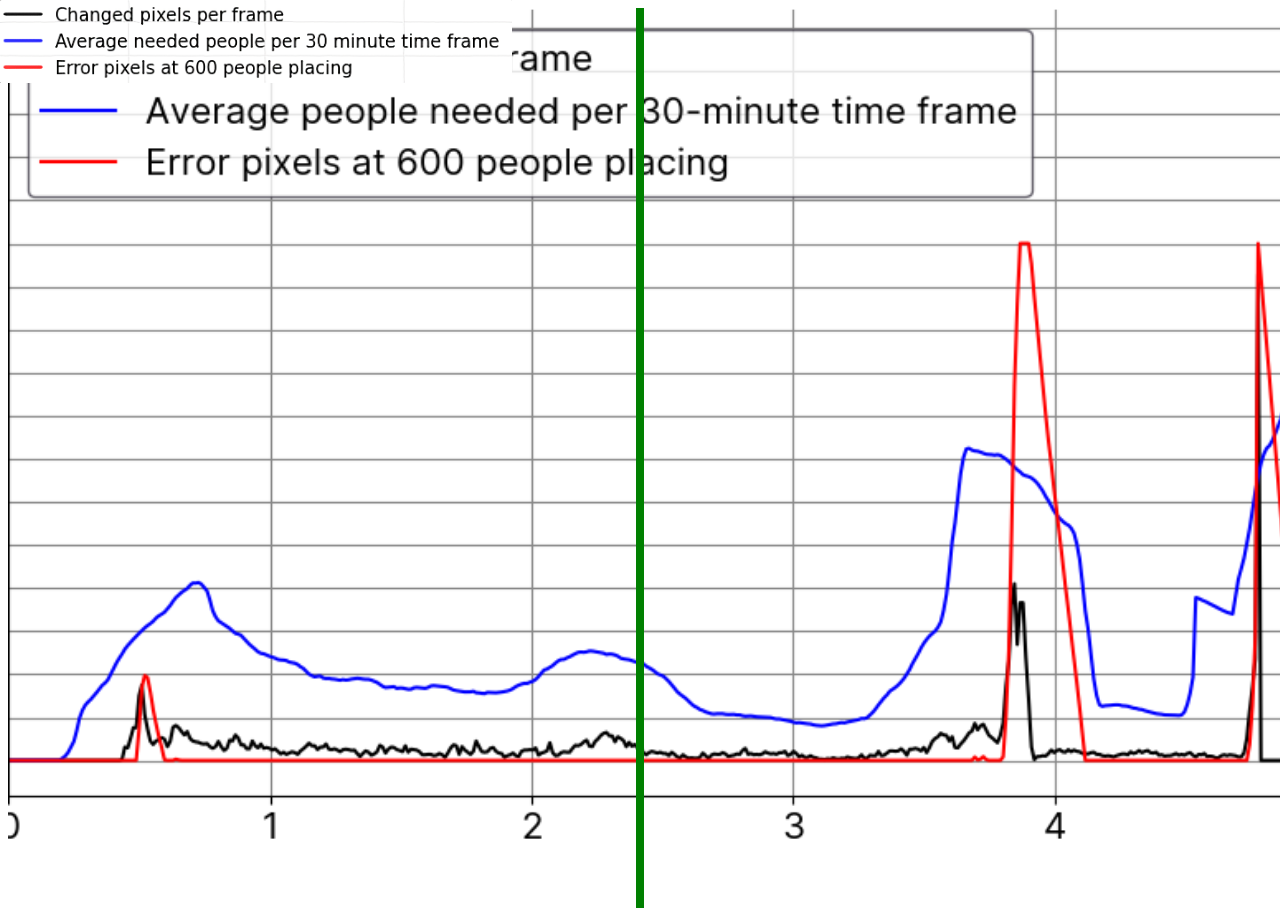
<file: bad-apple-graph/index.html>
<!DOCTYPE html>
<html lang="en">
<head>
	<meta charset="UTF-8">
	<meta name="viewport" content="width=device-width, initial-scale=1.0">
	<title>Bad Apple Graph</title>
	<!-- By April <april@dummy.cafe> -->

	<script>
		let graph;
		function getCurrentTime() {
			return (Date.now() - 1689860100000) / 1000 / 60 / 60;
		}
		function update() {
			let width = graph.width;
			let progress = (getCurrentTime()) / 72; // 1 is done
			if (progress > 1) progress = 1;
			let progressInPixels = width * progress;
			let targetPosPx = progressInPixels - (window.innerWidth / 2);
			graph.style.left = `-${targetPosPx}px`;
		}
		window.onload = () => {
			graph = document.getElementById('graph');
			setInterval(update, 1000);
		}
	</script>

	<style>
		:root, body {
			width: 98%;
			height: 98%;
			overflow-y: hidden;
			overflow-x: hidden;
		}

		#graph {
			height: 100%;
			position: absolute;
			z-index: 1;
		}

		#line {
			z-index: 2;
			height: 100%;
			width: 0.5rem;
			background-color: green;
			position: absolute;
			left: 50%;
			transform: translateX(-50%);
		}

		#legend {
			z-index: 3;
			position: absolute;
			left: 0;
			top: 0;
			width: 40%;
		}
	</style>
</head>
<body>
	<img id="graph" src="assets/v3.png">
	<div id="line"></div>
	<img id="legend" src="assets/legend-waifu2x.png">
</body>
</html>
</file>
